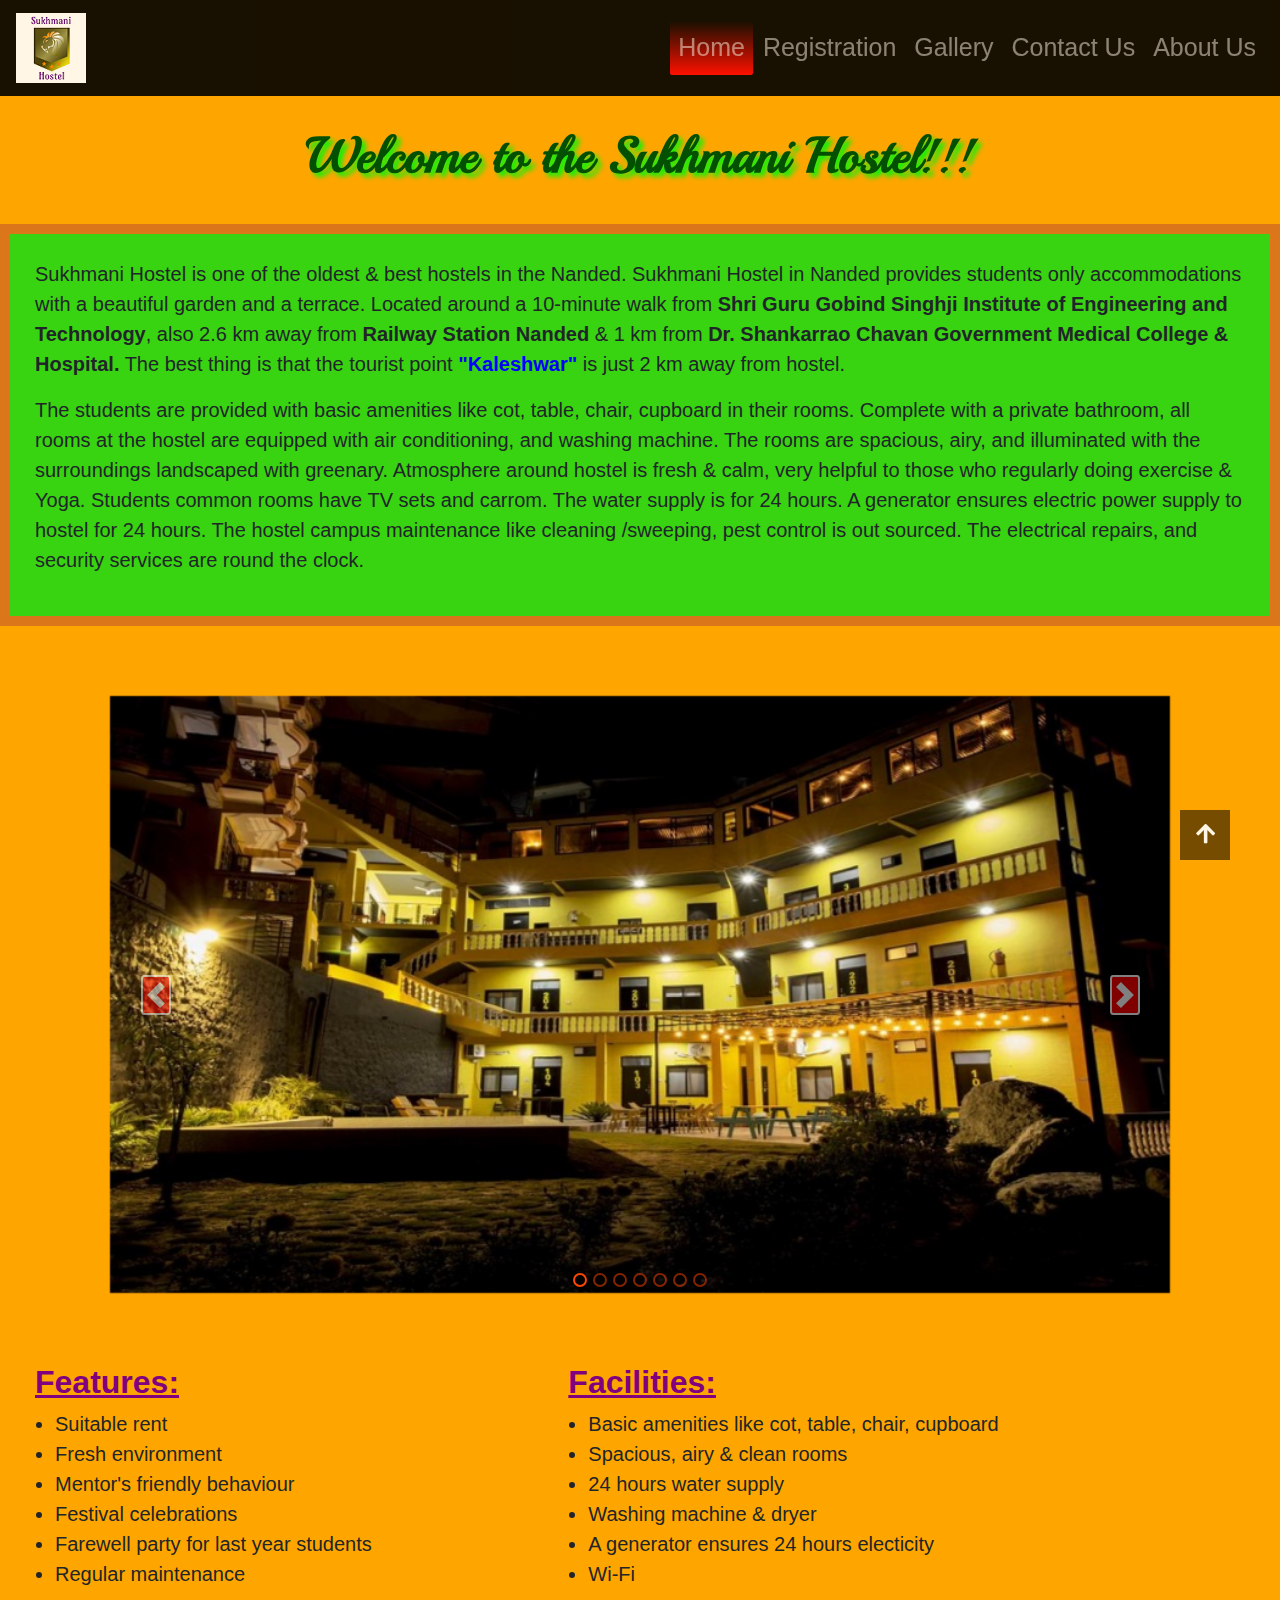
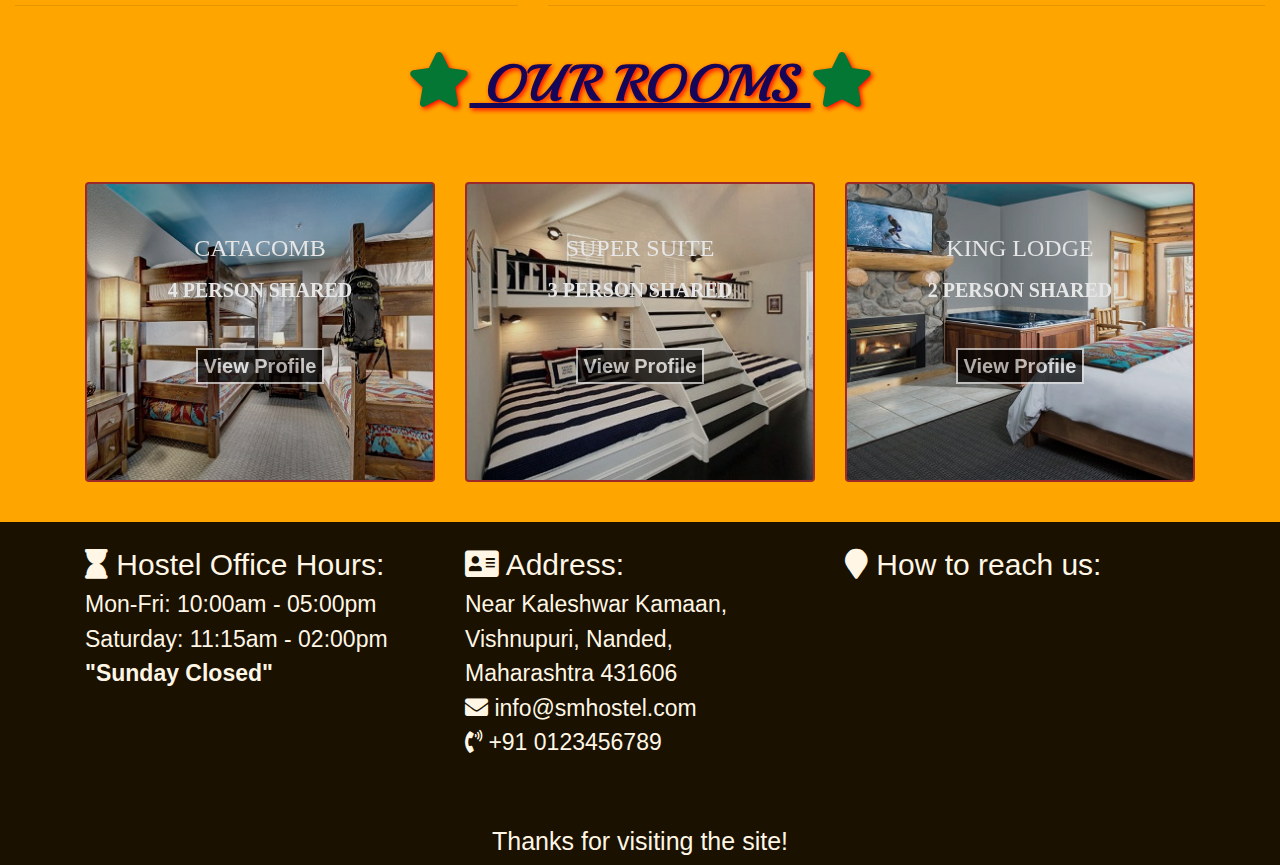
<file: index.html>
<!DOCTYPE html>
<html lang="en">

<head>
    <meta charset="utf-8">
    <meta name="viewport" content="width=device-width, initial-scale=1.0">
    <link rel="stylesheet" href="bootstrap-4.5.2-dist/css/bootstrap.css">
    <link rel="stylesheet" href="bootstrap-4.5.2-dist/css/bootstrap.min.css">
    <link rel="stylesheet" href="https://maxcdn.bootstrapcdn.com/bootstrap/4.5.2/css/bootstrap.min.css">
    <link rel="stylesheet" href="https://cdnjs.cloudflare.com/ajax/libs/font-awesome/5.15.1/css/all.min.css">
    <link rel="stylesheet" href="css/style.css">
    <script src="https://ajax.googleapis.com/ajax/libs/jquery/3.5.1/jquery.min.js"></script>
    <script src="https://cdnjs.cloudflare.com/ajax/libs/popper.js/1.16.0/umd/popper.min.js"></script>
    <script src="https://maxcdn.bootstrapcdn.com/bootstrap/4.5.2/js/bootstrap.min.js"></script>
    <Title>Sukhmani Hostel | Home</Title>
</head>

<body onload="myfunction()">
    
    <div id="loading"></div>
    
    <nav class="navbar navbar-expand-md navbar-dark">
        <!-- Brand/logo -->
        <a class="navbar-brand" href="index.html">
            <img src="css/images/logo/logo1.png" alt="logo">
        </a>
        <button class="navbar-toggler" type="button" data-toggle="collapse" data-target="#collapsibleNavbar">
            <span class="navbar-toggler-icon"></span>
        </button>
        <div class="collapse navbar-collapse" id="collapsibleNavbar">

            <!-- Links -->
            <ul class="navbar-nav ml-auto">
                <li class="nav-item">
                    <a class="nav-link text-center current" href="index.html">Home</a>
                </li>
                <li class="nav-item">
                    <a class="nav-link text-center" href="registration/registration.html">Registration</a>
                </li>
                <li class="nav-item">
                    <a class="nav-link text-center" href="gallery/gallery.html">Gallery</a>
                </li>
                <li class="nav-item">
                    <a class="nav-link text-center" href="contactus/contact.html">Contact Us</a>
                </li>
                <li class="nav-item text-center">
                    <a class="nav-link text-center" href="aboutus/about.html">About Us</a>
                </li>
            </ul>
        </div>
    </nav>
    <br>
    <h1><b>Welcome to the Sukhmani Hostel!!!</b></h1>
    <br>
    <div class="container-fluid col-sm-12" id="para">
        <p> Sukhmani Hostel is one of the oldest & best hostels in the Nanded. Sukhmani Hostel in Nanded provides
            students only accommodations with a beautiful garden and a terrace. Located around a 10-minute walk from
            <strong>Shri Guru Gobind Singhji Institute of Engineering and Technology</strong>, also 2.6 km away from
            <strong>Railway Station Nanded</strong> & 1 km from <strong>Dr. Shankarrao Chavan Government Medical
                College & Hospital.</strong> The best thing is that the tourist point <strong><a
                    href="https://goo.gl/maps/yDd9TnEJ1jrLe1PK9" target="_blank">"Kaleshwar"</a></strong> is just 2
            km away from hostel. </p>
        <p>The students are provided with basic amenities like cot, table, chair, cupboard in their rooms. Complete
            with a private bathroom, all rooms at the hostel are equipped with air conditioning, and washing
            machine. The rooms are spacious, airy, and illuminated with the surroundings landscaped with greenary.
            Atmosphere around hostel is fresh & calm, very helpful to those who regularly doing exercise & Yoga.
            Students common rooms have TV sets and carrom. The water supply is for 24 hours. A generator ensures
            electric power supply to hostel for 24 hours. The hostel campus maintenance like cleaning /sweeping, pest
            control is out sourced. The electrical repairs, and security services are round the clock.
        </p>
    </div>
    <br>
    <br>
    <div id="demo" class="container carousel slide carousel-fade" data-ride="carousel" data-interval="3000">

        <!-- Indicators -->
        <ul class="carousel-indicators">
            <li data-target="#demo" data-slide-to="0" class="active"></li>
            <li data-target="#demo" data-slide-to="1"></li>
            <li data-target="#demo" data-slide-to="2"></li>
            <li data-target="#demo" data-slide-to="3"></li>
            <li data-target="#demo" data-slide-to="4"></li>
            <li data-target="#demo" data-slide-to="5"></li>
            <li data-target="#demo" data-slide-to="6"></li>
        </ul>

        <!-- The slideshow -->
        <div class=" container carousel-inner">
            <div class="carousel-item active">
                <img src="css/images/building.jpg" alt="hostel building" width="1000" height="550">
            </div>
            <div class="carousel-item">
                <img src="css/images/morning.jpg" alt="morning" width="1100" height="550">
            </div>
            <div class="carousel-item">
                <img src="css/images/bed.jpg" alt="beds" width="1100" height="550">
            </div>
            <div class="carousel-item">
                <img src="css/images/friends.jpg" alt="night" width="1100" height="550">
            </div>
            <div class="carousel-item">
                <img src="css/images/zula.jpg" alt="night" width="1100" height="550">
            </div>
            <div class="carousel-item">
                <img src="css/images/evening.jpg" alt="night" width="1100" height="550">
            </div>
            <div class="carousel-item">
                <img src="css/images/garden.jpg" alt="night" width="1100" height="550">
            </div>
        </div>

        <!-- Left and right controls -->
        <a class="carousel-control-prev" href="#demo" data-slide="prev">
            <span class="carousel-control-prev-icon"></span>
        </a>
        <a class="carousel-control-next" href="#demo" data-slide="next">
            <span class="carousel-control-next-icon"></span>
        </a>
    </div>
    <br>
    <br>
    <div class="container-fluid">
        <div class="row">
            <section class="col-md-5">
                <h2 id="features"><b>Features:</b></h2>
                <ul>
                    <li>Suitable rent</li>
                    <li>Fresh environment</li>
                    <li>Mentor's friendly behaviour</li>
                    <li>Festival celebrations</li>
                    <li>Farewell party for last year students</li>
                    <li>Regular maintenance</li>
                </ul>
                <hr class="visible-xs">
            </section>

            <section class="col-md-7">
                <h2 id="facilities"><b>Facilities:</b></h2>
                <ul>
                    <li>Basic amenities like cot, table, chair, cupboard</li>
                    <li>Spacious, airy & clean rooms</li>
                    <li>24 hours water supply</li>
                    <li>Washing machine & dryer</li>
                    <li>A generator ensures 24 hours electicity</li>
                    <li>Wi-Fi</li>
                </ul>
                <hr class="visible-xs">
            </section>
        </div>
    </div>
    <br>
    <h1 id="rooms"><i class="fa fa-star" aria-hidden="true"></i> OUR ROOMS <i class="fa fa-star" aria-hidden="true"></i>
    </h1>
    <br><br>
    <div class="card-deck">
        <div class="container">
            <div class="row" style="justify-content: center;">
                <div class="card text-white text-center col-md-4" style="background-image: url(css/scatacombs.jpg);">
                    <div class="card-body">
                        <h4 class="card-title">CATACOMB</h4>
                        <p class="card-text">4 PERSON SHARED</p>
                        <br>
                        <a href="rooms/catacombs.html">View Profile</a>
                    </div>
                </div>
                <div class="card text-white text-center col-md-4" style="background-image: url(css/ssuper\ suite.jpg);">
                    <div class="card-body">
                        <h4 class="card-title">SUPER SUITE</h4>
                        <p class="card-text">3 PERSON SHARED</p>
                        <br>
                        <a href="rooms/super_suite.html">View Profile</a>
                    </div>
                </div>
                <div class="card text-white text-center col-md-4" style="background-image: url(css/sking\ lodge.jpg);">
                    <div class="card-body">
                        <h4 class="card-title">KING LODGE</h4>
                        <p class="card-text">2 PERSON SHARED</p>
                        <br>
                        <a href="rooms/king_lodge.html">View Profile</a>
                    </div>
                </div>
            </div>
        </div>
    </div>
    <br>
    <footer class="panel-footer" id="contactus">
        <div class="container">
            <div class="row">
                <section id="hours" class="col-md-4">
                    <span><i class="fa fa-hourglass" aria-hidden="true"></i> Hostel Office Hours:</span><br>
                    Mon-Fri: 10:00am - 05:00pm<br>
                    Saturday: 11:15am - 02:00pm<br>
                    <strong>"Sunday Closed"</strong>
                    <hr class="visible-xs">
                </section>
                <section id="address" class="col-md-4">
                    <span><i class="fa fa-address-card" aria-hidden="true"></i> Address:</span><br>
                    Near Kaleshwar Kamaan,<br>
                    Vishnupuri, Nanded, <br>
                    Maharashtra 431606 <br>
                    <a href="#" style="text-decoration: none; color: white;">
                        <i class="fa fa-envelope" aria-hidden="true"></i> info@smhostel.com</a><br>
                    <i class="fas fa-phone-volume"></i> +91 0123456789
                    <hr class="visible-xs">
                </section>
                <section id="map" class="col-md-4 container-fluid">
                    <span><i class="fa fa-map-marker" aria-hidden="true"></i> How to reach us:</span><br>
                    <div class="embed-responsive embed-responsive-16by9">
                        <iframe
                            src="https://www.google.com/maps/embed?pb=!1m18!1m12!1m3!1d3769.8831969951366!2d77.28659371490173!3d19.1127793870668!2m3!1f0!2f0!3f0!3m2!1i1024!2i768!4f13.1!3m3!1m2!1s0x3bce29f82842e1e7%3A0x80eaa5a09af7a59a!2sSukhmani%20Hostel!5e0!3m2!1sen!2sin!4v1600238266469!5m2!1sen!2sin"
                            frameborder="0" style="border:0;" allowfullscreen="" aria-hidden="false"
                            tabindex="0"></iframe>
                    </div>
                </section>
            </div><br>
            <div class="text-center">
                Thanks for visiting the site!
            </div>
            <a class="gotopbtn" href="#"> <i class="fas fa-arrow-up"></i> </a>
        </div>
    </footer>
    <script>
        var preload = document.getElementById('loading');
        var myfunction = function() {
        preload.style.display = 'none';
        }
    </script>
</body>

</html>
</file>
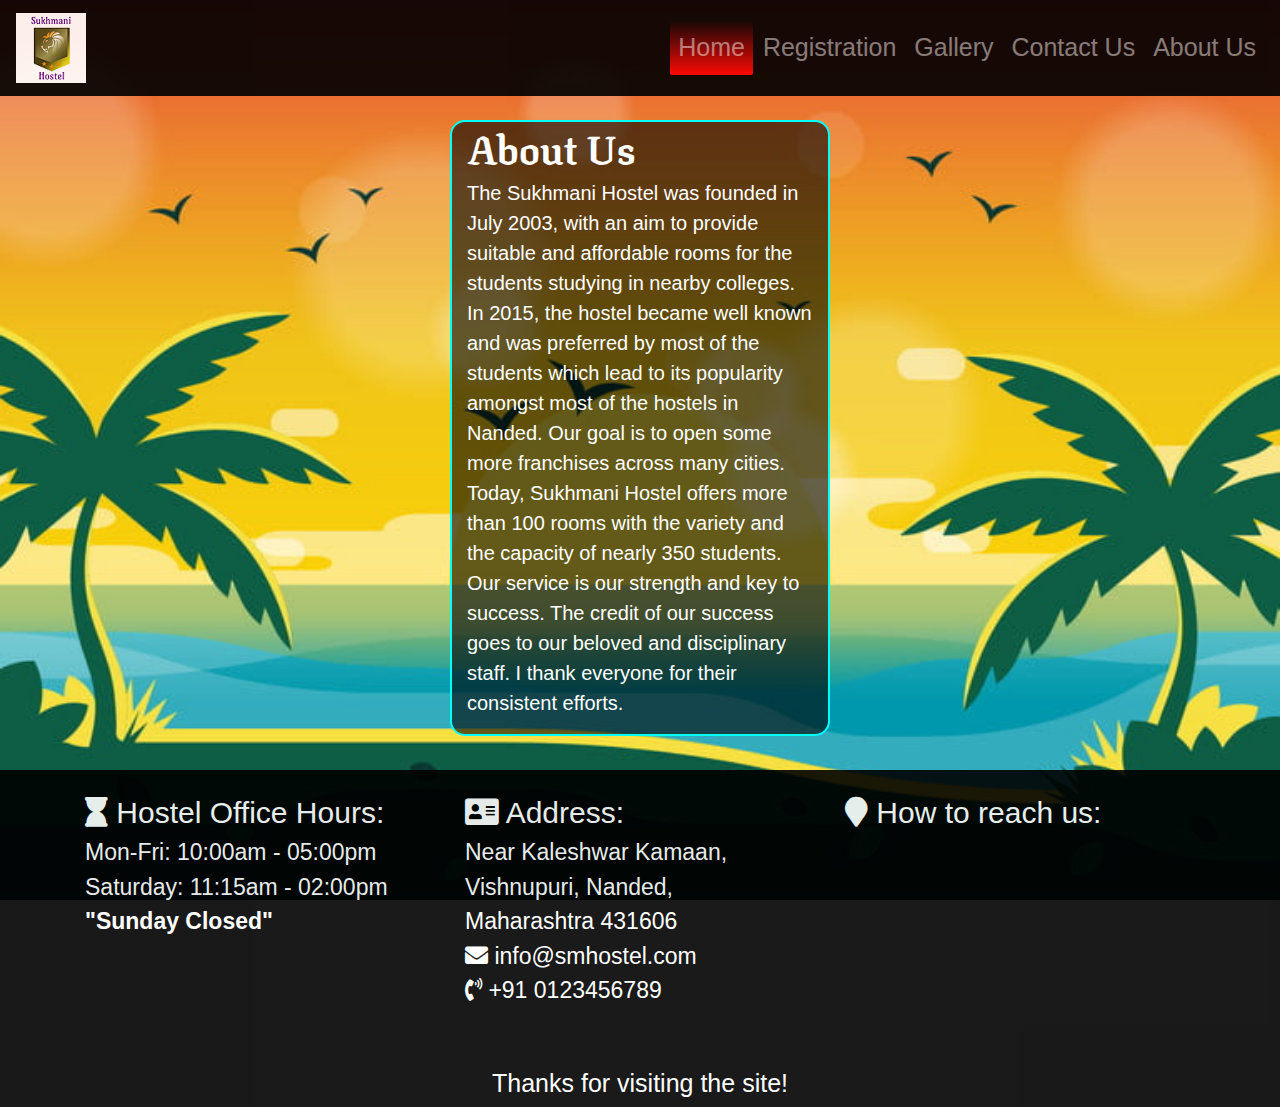
<file: aboutus/about.html>
<!DOCTYPE html>
<html lang="en">

<head>
    <meta charset="utf-8">
    <meta name="viewport" content="width=device-width, initial-scale=1.0">
    <link rel="stylesheet" href="../bootstrap-4.5.2-dist/css/bootstrap.css">
    <link rel="stylesheet" href="../bootstrap-4.5.2-dist/css/bootstrap.min.css">
    <link rel="stylesheet" href="https://maxcdn.bootstrapcdn.com/bootstrap/4.5.2/css/bootstrap.min.css">
    <link rel="stylesheet" href="https://cdnjs.cloudflare.com/ajax/libs/font-awesome/5.15.1/css/all.min.css">
    <link rel="stylesheet" href="css/about.css">
    <script src="https://ajax.googleapis.com/ajax/libs/jquery/3.5.1/jquery.min.js"></script>
    <script src="https://cdnjs.cloudflare.com/ajax/libs/popper.js/1.16.0/umd/popper.min.js"></script>
    <script src="https://maxcdn.bootstrapcdn.com/bootstrap/4.5.2/js/bootstrap.min.js"></script>
    <Title>Sukhmani Hostel | About Us</Title>
</head>

<body>
    <nav class="navbar navbar-expand-md navbar-dark">
        <!-- Brand/logo -->
        <a class="navbar-brand" href="../index.html">
            <img src="../css/images/logo/logo1.png" alt="logo">
        </a>
        <button class="navbar-toggler" type="button" data-toggle="collapse" data-target="#collapsibleNavbar">
            <span class="navbar-toggler-icon"></span>
        </button>
        <div class="collapse navbar-collapse" id="collapsibleNavbar">
            <!-- Links -->
            <ul class="navbar-nav ml-auto">
                <li class="nav-item">
                    <a class="nav-link text-center current" href="../index.html">Home</a>
                </li>
                <li class="nav-item">
                    <a class="nav-link text-center" href="../registration/registration.html">Registration</a>
                </li>
                <li class="nav-item">
                    <a class="nav-link text-center" href="../gallery/gallery.html">Gallery</a>
                </li>
                <li class="nav-item">
                    <a class="nav-link text-center" href="../contactus/contact.html">Contact Us</a>
                </li>
                <li class="nav-item text-center">
                    <a class="nav-link text-center" href="about.html">About Us</a>
                </li>
            </ul>
        </div>
    </nav>
    <br>
    <div class="container about">
        <h1>About Us</h1>
        <p>The Sukhmani Hostel was founded in July 2003, with an aim to provide suitable and affordable rooms
            for the students studying in nearby colleges. In 2015, the hostel became well known and was preferred
            by most of the students which lead to its popularity amongst most of the hostels in Nanded. Our goal
            is to open some more franchises across many cities. Today, Sukhmani Hostel offers more than 100 rooms
            with the variety and the capacity of nearly 350 students. Our service is our strength and key to success.
            The credit of our success goes to our beloved and disciplinary staff. I thank everyone for their consistent
            efforts.
        </p>
    </div>
    <br>
    <footer class="panel-footer" id="contactus">
        <div class="container">
            <div class="row" style="justify-content: center;">
                <section id="hours" class="col-md-4">
                    <span><i class="fa fa-hourglass" aria-hidden="true"></i> Hostel Office Hours:</span><br>
                    Mon-Fri: 10:00am - 05:00pm<br>
                    Saturday: 11:15am - 02:00pm<br>
                    <strong>"Sunday Closed"</strong>
                    <hr class="visible-xs">
                </section>
                <section id="address" class="col-md-4">
                    <span><i class="fa fa-address-card" aria-hidden="true"></i> Address:</span><br>
                    Near Kaleshwar Kamaan,<br>
                    Vishnupuri, Nanded, <br>
                    Maharashtra 431606 <br>
                    <a href="#" style="text-decoration: none; color: white;">
                        <i class="fa fa-envelope" aria-hidden="true"></i> info@smhostel.com</a><br>
                    <i class="fas fa-phone-volume"></i> +91 0123456789
                    <hr class="visible-xs">
                </section>
                <section id="map" class="col-md-4 container-fluid">
                    <span><i class="fa fa-map-marker" aria-hidden="true"></i> How to reach us:</span><br>
                    <div class="embed-responsive embed-responsive-16by9">
                        <iframe
                            src="https://www.google.com/maps/embed?pb=!1m18!1m12!1m3!1d3769.8831969951366!2d77.28659371490173!3d19.1127793870668!2m3!1f0!2f0!3f0!3m2!1i1024!2i768!4f13.1!3m3!1m2!1s0x3bce29f82842e1e7%3A0x80eaa5a09af7a59a!2sSukhmani%20Hostel!5e0!3m2!1sen!2sin!4v1600238266469!5m2!1sen!2sin"
                            frameborder="0" style="border:0;" allowfullscreen="" aria-hidden="false"
                            tabindex="0"></iframe>
                    </div>
                </section>
            </div><br>
            <div class="text-center">
                Thanks for visiting the site!
            </div>
        </div>
    </footer>
</body>

</html>
</file>
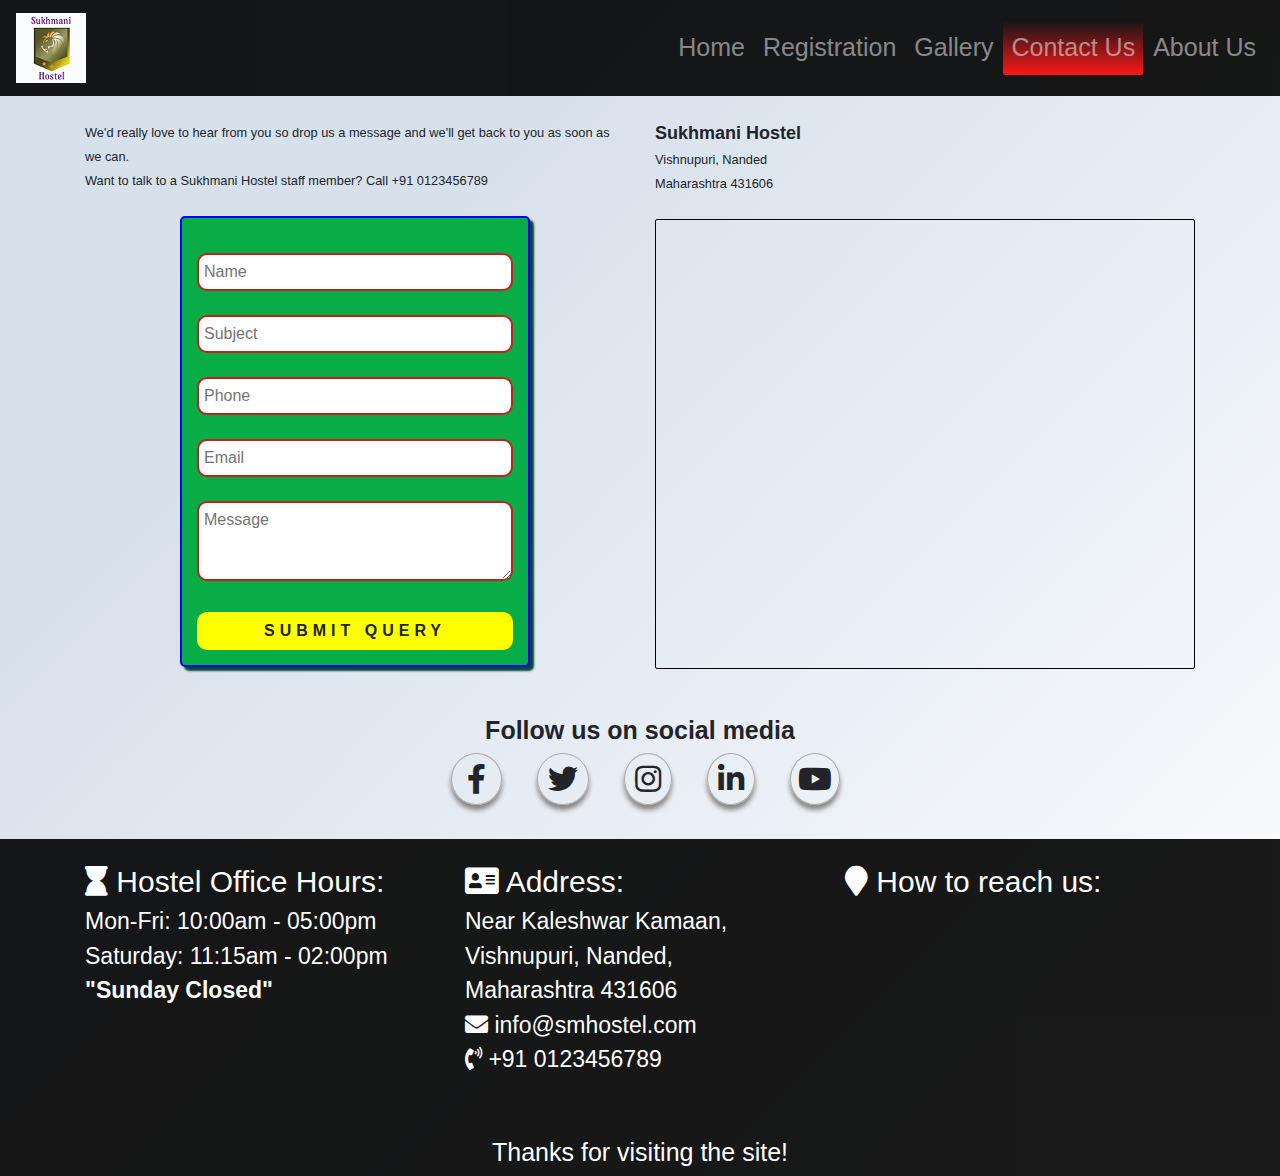
<file: contactus/contact.html>
<!DOCTYPE html>
<html lang="en">

<head>
    <meta charset="utf-8">
    <meta name="viewport" content="width=device-width, initial-scale=1.0">
    <link rel="stylesheet" href="../bootstrap-4.5.2-dist/css/bootstrap.css">
    <link rel="stylesheet" href="../bootstrap-4.5.2-dist/css/bootstrap.min.css">
    <link rel="stylesheet" href="https://maxcdn.bootstrapcdn.com/bootstrap/4.5.2/css/bootstrap.min.css">
    <link rel="stylesheet" href="https://cdnjs.cloudflare.com/ajax/libs/font-awesome/5.15.1/css/all.min.css">
    <link rel="stylesheet" href="contact.css">
    <script src="https://ajax.googleapis.com/ajax/libs/jquery/3.5.1/jquery.min.js"></script>
    <script src="https://cdnjs.cloudflare.com/ajax/libs/popper.js/1.16.0/umd/popper.min.js"></script>
    <script src="https://maxcdn.bootstrapcdn.com/bootstrap/4.5.2/js/bootstrap.min.js"></script>
    <Title>Sukhmani Hostel | Contact Us</Title>
</head>

<body>
    <nav class="navbar navbar-expand-md navbar-dark">
        <!-- Brand/logo -->
        <a class="navbar-brand" href="../index.html">
            <img src="../css/images/logo/logo1.png" alt="logo">
        </a>
        <button class="navbar-toggler" type="button" data-toggle="collapse" data-target="#collapsibleNavbar">
            <span class="navbar-toggler-icon"></span>
        </button>
        <div class="collapse navbar-collapse" id="collapsibleNavbar">

            <!-- Links -->
            <ul class="navbar-nav ml-auto">
                <li class="nav-item">
                    <a class="nav-link text-center" href="../index.html">Home</a>
                </li>
                <li class="nav-item">
                    <a class="nav-link text-center" href="../registration/registration.html">Registration</a>
                </li>
                <li class="nav-item">
                    <a class="nav-link text-center" href="../gallery/gallery.html">Gallery</a>
                </li>
                <li class="nav-item">
                    <a class="nav-link text-center current" href="contact.html">Contact Us</a>
                </li>
                <li class="nav-item text-center">
                    <a class="nav-link text-center" href="../aboutus/about.html">About Us</a>
                </li>
            </ul>
        </div>
    </nav> <br>
    <div class="container">
        <div class="row">
            <div class="col-md">
                <small>We'd really love to hear from you so drop us a message and we'll get back to you as soon as we
                    can. <br>
                    Want to talk to a Sukhmani Hostel staff member? Call +91 0123456789
                </small> <br> <br>
                <div class="wrapper">
                    <div id="error_message"></div>
                    <form id="myform" onsubmit="return validate();">
                        <div class="input_field">
                            <input type="text" placeholder="Name" id="name">
                        </div> <br>
                        <div class="input_field">
                            <input type="text" placeholder="Subject" id="subject">
                        </div> <br>
                        <div class="input_field">
                            <input type="text" placeholder="Phone" id="phone">
                        </div> <br>
                        <div class="input_field">
                            <input type="text" placeholder="Email" id="email">
                        </div> <br>
                        <div class="input_field">
                            <textarea placeholder="Message" id="message"></textarea>
                        </div> <br>
                        <div>
                            <button class="btn">SUBMIT QUERY</button>
                        </div>
                    </form>
                </div> <br>
            </div>
            <div class="col-md">
                <strong>Sukhmani Hostel</strong><br>
                <small>Vishnupuri, Nanded <br>Maharashtra 431606</small> <br> <br>
                <div class="map">
                    <iframe
                        src="https://www.google.com/maps/embed?pb=!1m18!1m12!1m3!1d3769.8831969951366!2d77.28659371490173!3d19.1127793870668!2m3!1f0!2f0!3f0!3m2!1i1024!2i768!4f13.1!3m3!1m2!1s0x3bce29f82842e1e7%3A0x80eaa5a09af7a59a!2sSukhmani%20Hostel!5e0!3m2!1sen!2sin!4v1607878510365!5m2!1sen!2sin"
                        width="600" height="400" frameborder="0" style="border:0;" allowfullscreen=""
                        aria-hidden="false" tabindex="0"></iframe>
                </div>
            </div>
        </div>
    </div> <br>
    <script src="validation.js"></script>
    <div class="container">
        <h1 class="text-center"><strong>Follow us on social media</strong></h1>
        <div class="wrapper1">
            <div><i class="fab fa-facebook-f"></i></div>
            <div><i class="fab fa-twitter"></i></div>
            <div><i class="fab fa-instagram"></i></div>
            <div><i class="fab fab fa-linkedin-in"></i></div>
            <div><i class="fab fa-youtube"></i></div>
        </div>
    </div> <br>
    <footer class="panel-footer" id="contactus">
        <div class="container">
            <div class="row">
                <section id="hours" class="col-md-4">
                    <span><i class="fa fa-hourglass" aria-hidden="true"></i> Hostel Office Hours:</span><br>
                    Mon-Fri: 10:00am - 05:00pm<br>
                    Saturday: 11:15am - 02:00pm<br>
                    <strong>"Sunday Closed"</strong>
                    <hr class="visible-xs">
                </section>
                <section id="address" class="col-md-4">
                    <span><i class="fa fa-address-card" aria-hidden="true"></i> Address:</span><br>
                    Near Kaleshwar Kamaan,<br>
                    Vishnupuri, Nanded, <br>
                    Maharashtra 431606 <br>
                    <a href="#" style="text-decoration: none; color: white;">
                        <i class="fa fa-envelope" aria-hidden="true"></i> info@smhostel.com</a><br>
                    <i class="fas fa-phone-volume"></i> +91 0123456789
                    <hr class="visible-xs">
                </section>
                <section id="map" class="col-md-4 container-fluid">
                    <span><i class="fa fa-map-marker" aria-hidden="true"></i> How to reach us:</span><br>
                    <div class="embed-responsive embed-responsive-16by9">
                        <iframe
                            src="https://www.google.com/maps/embed?pb=!1m18!1m12!1m3!1d3769.8831969951366!2d77.28659371490173!3d19.1127793870668!2m3!1f0!2f0!3f0!3m2!1i1024!2i768!4f13.1!3m3!1m2!1s0x3bce29f82842e1e7%3A0x80eaa5a09af7a59a!2sSukhmani%20Hostel!5e0!3m2!1sen!2sin!4v1600238266469!5m2!1sen!2sin"
                            frameborder="0" style="border:0;" allowfullscreen="" aria-hidden="false"
                            tabindex="0"></iframe>
                    </div>
                </section>
            </div><br>
            <div class="text-center">
                Thanks for visiting the site!
            </div>
        </div>
    </footer>
</body>

</html>
</file>
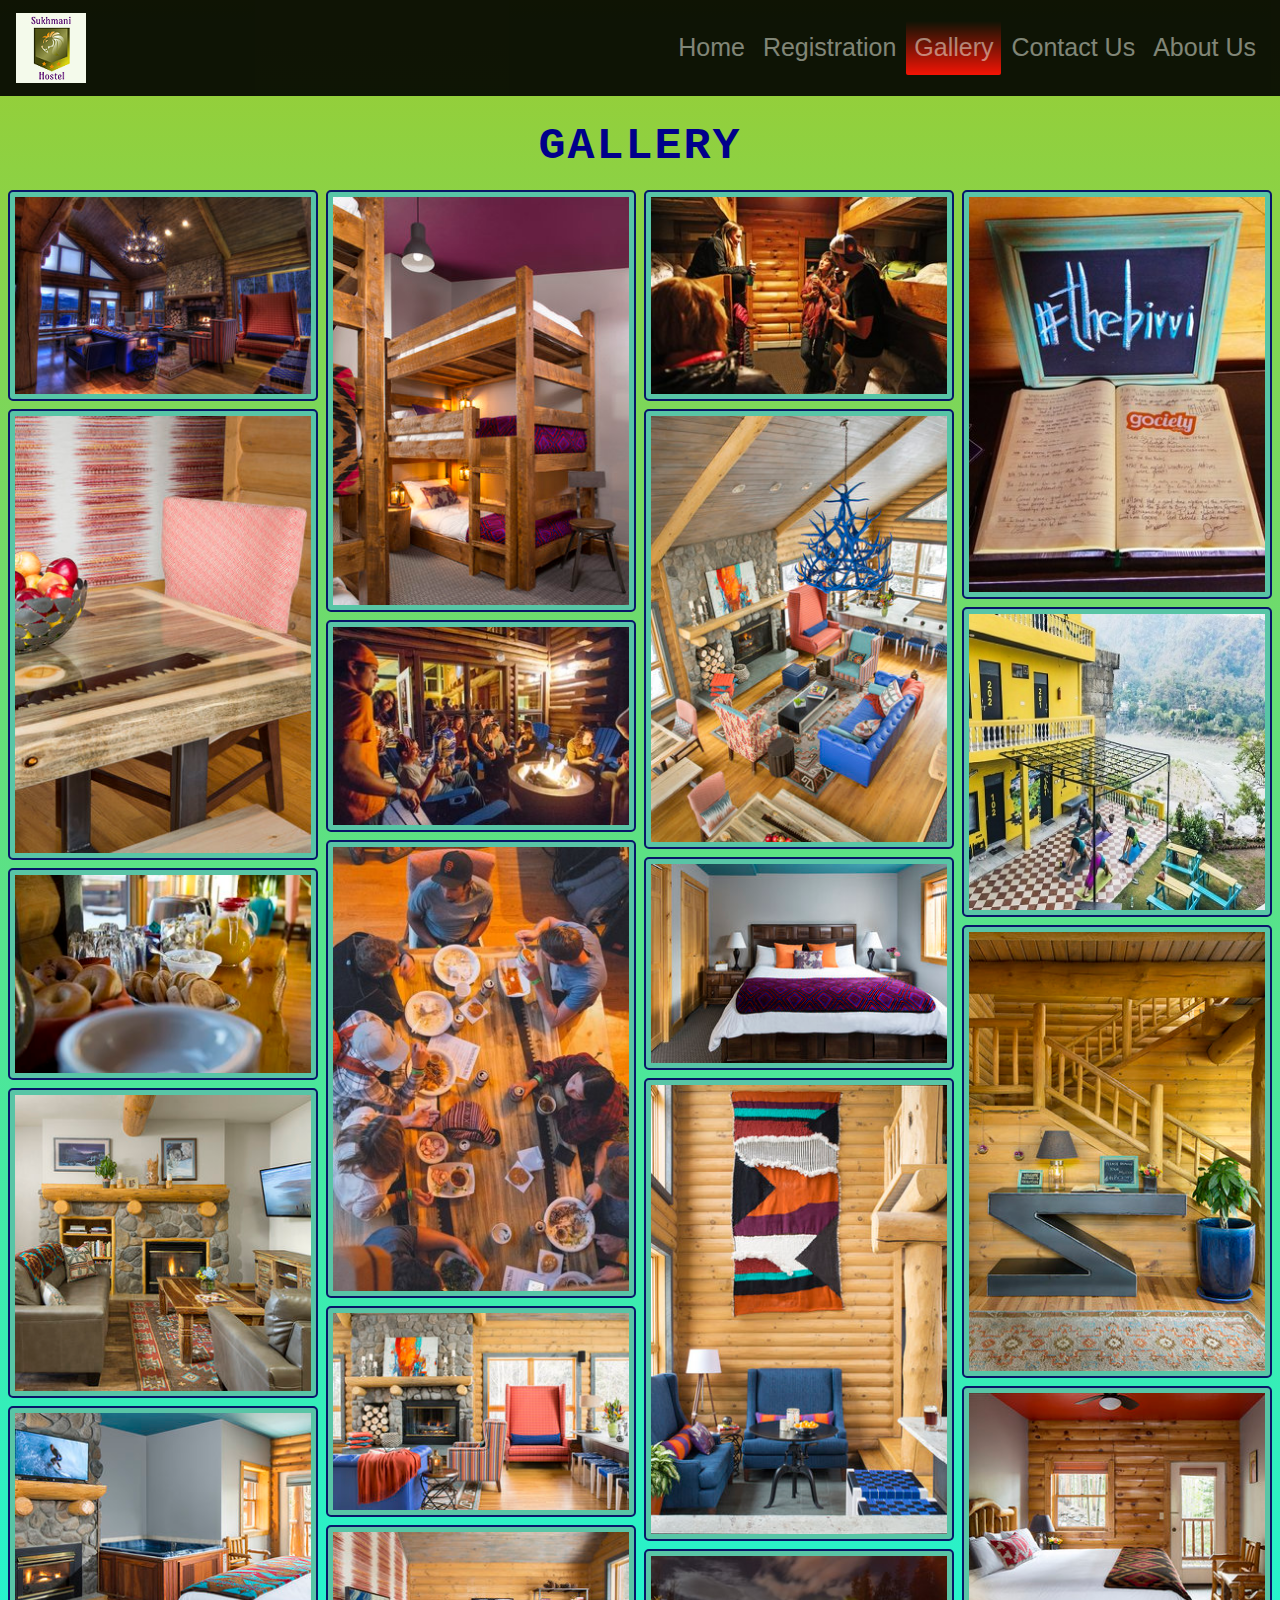
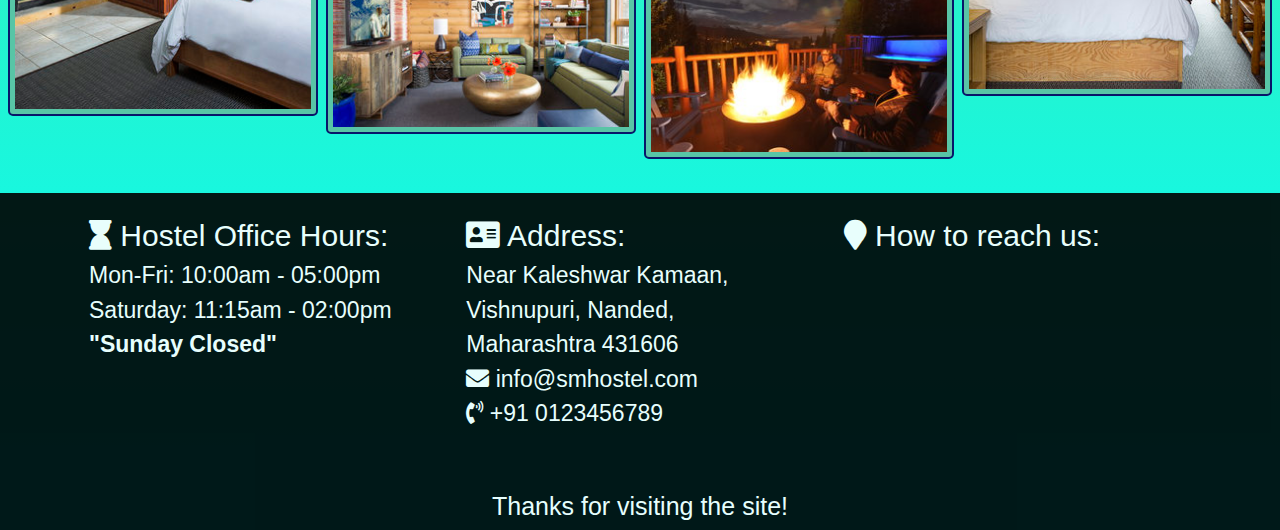
<file: gallery/gallery.html>
<!DOCTYPE html>
<html lang="en">
<head>
    <meta charset="utf-8">
    <meta name="viewport" content="width=device-width, initial-scale=1.0">
    <link rel="stylesheet" href="../bootstrap-4.5.2-dist/css/bootstrap.css">
    <link rel="stylesheet" href="../css/bootstrap.min.css">
    <link rel="stylesheet" href="https://maxcdn.bootstrapcdn.com/bootstrap/4.5.2/css/bootstrap.min.css">
    <link rel="stylesheet" href="https://cdnjs.cloudflare.com/ajax/libs/font-awesome/5.15.1/css/all.min.css">
    <link rel="stylesheet" href="css/gallery.css">
    <script src="https://ajax.googleapis.com/ajax/libs/jquery/3.5.1/jquery.min.js"></script>
    <script src="https://cdnjs.cloudflare.com/ajax/libs/popper.js/1.16.0/umd/popper.min.js"></script>
    <script src="https://maxcdn.bootstrapcdn.com/bootstrap/4.5.2/js/bootstrap.min.js"></script>
    <title>Sukhmani Hostel | Gallery</title>
</head>
<body>
    <nav class="navbar navbar-expand-md navbar-dark">
        <!-- Brand/logo -->
        <a class="navbar-brand" href="../index.html">
            <img src="../css/images/logo/logo1.png" alt="logo">
        </a>
        <button class="navbar-toggler" type="button" data-toggle="collapse" data-target="#collapsibleNavbar">
            <span class="navbar-toggler-icon"></span>
        </button>
        <div class="collapse navbar-collapse" id="collapsibleNavbar">

            <!-- Links -->
            <ul class="navbar-nav ml-auto">
                <li class="nav-item">
                    <a class="nav-link text-center" href="../index.html">Home</a>
                </li>
                <li class="nav-item">
                    <a class="nav-link text-center" href="../registration/registration.html">Registration</a>
                </li>
                <li class="nav-item">
                    <a class="nav-link text-center current" href="gallery.html">Gallery</a>
                </li>
                <li class="nav-item">
                    <a class="nav-link text-center" href="../contactus/contact.html">Contact Us</a>
                </li>
                <li class="nav-item text-center">
                    <a class="nav-link text-center" href="../aboutus/about.html">About Us</a>
                </li>
            </ul>
        </div>
    </nav>
    <br>
    <h1>GALLERY</h1>
    <div class="container-fluid">
    <div class="row">
      <div class="column">
        <img src="css/images/CommonArea1.jpg" alt="">
        <img src="css/images/DiningRoom.jpg" alt="">
        <img src="css/images/Breakfast2.jpg" alt="">
        <img src="css/images/AA+Living+Room.jpg" alt="">
        <img src="css/images/Hot+Tub+Suite.jpg" alt="">
      </div>
      <div class="column">
        <img src="css/images/Sixer.jpg" alt="">
        <img src="css/images/Fire+Pit.jpg" alt="">
        <img src="css/images/Breakfast.jpg" alt="">
        <img src="css/images/CommonArea3.jpg" alt="">
        <img src="css/images/TVLoft.jpg" alt="">
      </div>
      <div class="column">
        <img src="css/images/6+Person+Bunk+Room.jpg" alt="">
        <img src="css/images/CommonAreaFromLoft.jpg" alt="">
        <img src="css/images/AA+Bedroom+2.jpg" alt="">
        <img src="css/images/Loom.jpg" alt="">
        <img src="css/images/Firepit.hottub.JPG" alt="">
      </div>
      <div class="column">
          <img src="css/images/Guest+Book.jpg" alt="">
          <img src="css/images/morning.jpg" alt="">
          <img src="css/images/Z+Table+Tall.jpg" alt="">
          <img src="css/images/King+Lodge.jpg" alt="">
      </div>
    </div>
  </div>
    <br>
    <footer class="panel-footer" id="contactus">
        <div class="container">
            <div class="row">
                <section id="hours" class="col-md-4">
                    <span><i class="fa fa-hourglass" aria-hidden="true"></i> Hostel Office Hours:</span><br>
                    Mon-Fri: 10:00am - 05:00pm<br>
                    Saturday: 11:15am - 02:00pm<br>
                    <strong>"Sunday Closed"</strong>
                    <hr class="visible-xs">
                </section>
                <section id="address" class="col-md-4">
                    <span><i class="fa fa-address-card" aria-hidden="true"></i> Address:</span><br>
                    Near Kaleshwar Kamaan,<br>
                    Vishnupuri, Nanded, <br>
                    Maharashtra 431606 <br>
                    <a href="#" style="text-decoration: none; color: white;">
                        <i class="fa fa-envelope" aria-hidden="true"></i> info@smhostel.com</a><br>
                    <i class="fas fa-phone-volume"></i> +91 0123456789
                    <hr class="visible-xs">
                </section>
                <section id="map" class="col-md-4 container-fluid">
                    <span><i class="fa fa-map-marker" aria-hidden="true"></i> How to reach us:</span><br>
                    <div class="embed-responsive embed-responsive-16by9">
                        <iframe
                            src="https://www.google.com/maps/embed?pb=!1m18!1m12!1m3!1d3769.8831969951366!2d77.28659371490173!3d19.1127793870668!2m3!1f0!2f0!3f0!3m2!1i1024!2i768!4f13.1!3m3!1m2!1s0x3bce29f82842e1e7%3A0x80eaa5a09af7a59a!2sSukhmani%20Hostel!5e0!3m2!1sen!2sin!4v1600238266469!5m2!1sen!2sin"
                            frameborder="0" style="border:0;" allowfullscreen="" aria-hidden="false"
                            tabindex="0"></iframe>
                    </div>
                </section>
            </div><br>
            <div class="text-center">
                Thanks for visiting the site!
            </div>
        </div>
    </footer>
</body>
</html>
</file>
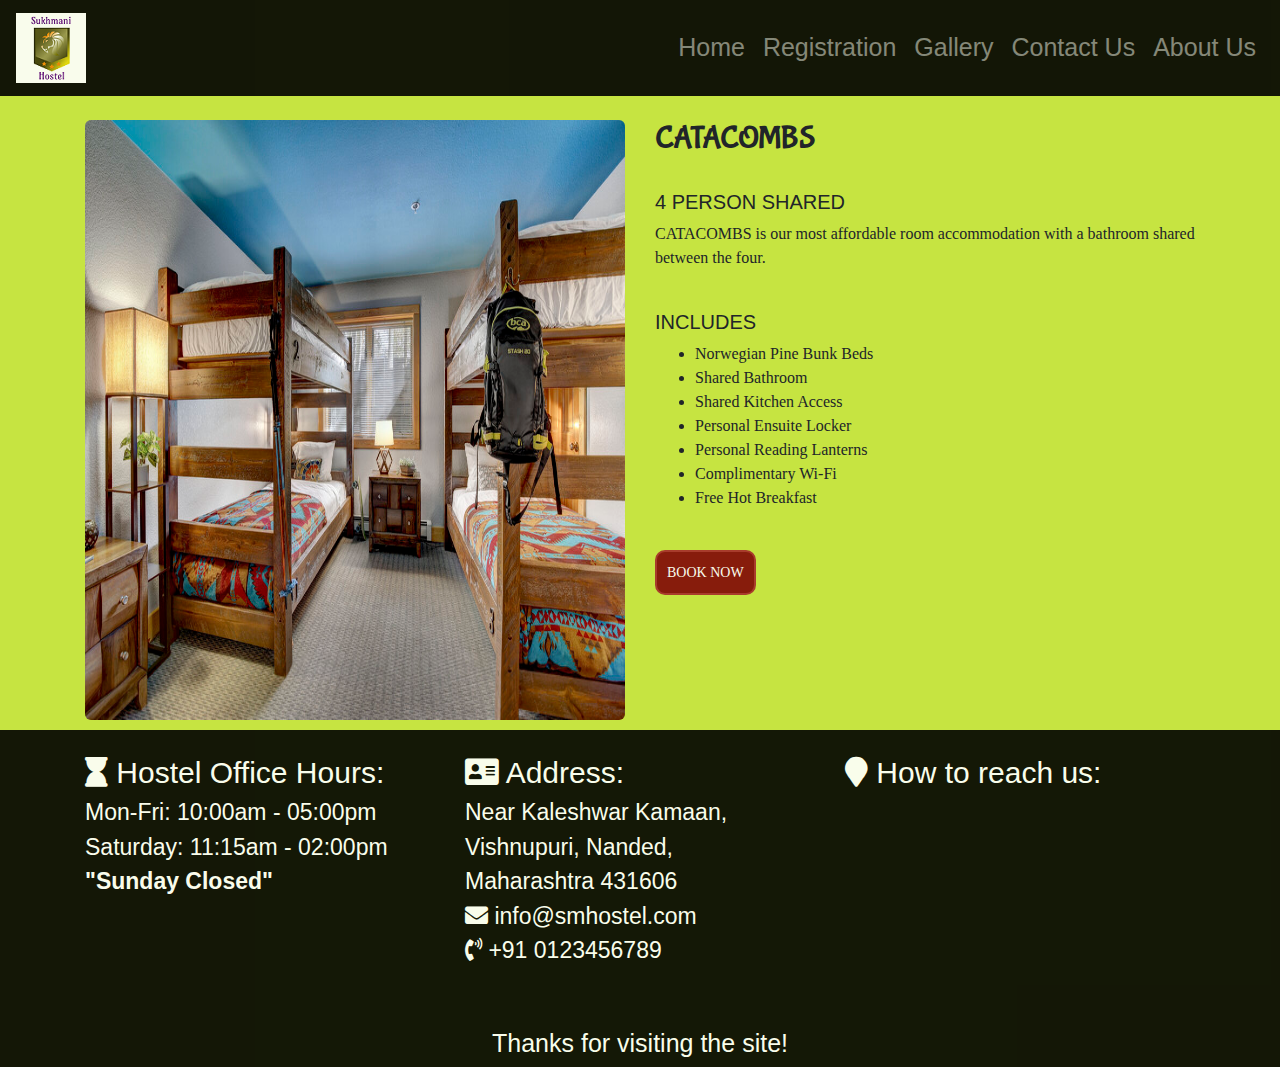
<file: rooms/catacombs.html>
<!DOCTYPE html>
<html lang="en">
<head>
    <meta charset="utf-8">
    <meta name="viewport" content="width=device-width, initial-scale=1.0">
    <link rel="stylesheet" href="../bootstrap-4.5.2-dist/css/bootstrap.css">
    <link rel="stylesheet" href="../css/bootstrap.min.css">
    <link rel="stylesheet" href="https://maxcdn.bootstrapcdn.com/bootstrap/4.5.2/css/bootstrap.min.css">
    <link rel="stylesheet" href="https://cdnjs.cloudflare.com/ajax/libs/font-awesome/5.15.1/css/all.min.css">
    <link rel="stylesheet" href="css/roomstyle.css">
    <script src="https://ajax.googleapis.com/ajax/libs/jquery/3.5.1/jquery.min.js"></script>
    <script src="https://cdnjs.cloudflare.com/ajax/libs/popper.js/1.16.0/umd/popper.min.js"></script>
    <script src="https://maxcdn.bootstrapcdn.com/bootstrap/4.5.2/js/bootstrap.min.js"></script>
    <Title>Sukhmani Hostel | Catacombs</Title>
</head>
<body>
    <nav class="navbar navbar-expand-md navbar-dark">
        <!-- Brand/logo -->
        <a class="navbar-brand" href="../index.html">
            <img src="../css/images/logo/logo1.png" alt="logo">
        </a>
        <button class="navbar-toggler" type="button" data-toggle="collapse" data-target="#collapsibleNavbar">
            <span class="navbar-toggler-icon"></span>
        </button>
        <div class="collapse navbar-collapse" id="collapsibleNavbar">

            <!-- Links -->
            <ul class="navbar-nav ml-auto">
                <li class="nav-item">
                    <a class="nav-link text-center" href="../index.html">Home</a>
                </li>
                <li class="nav-item">
                    <a class="nav-link text-center" href="../registration/registration.html">Registration</a>
                </li>
                <li class="nav-item">
                    <a class="nav-link text-center" href="../gallery/gallery.html">Gallery</a>
                </li>
                <li class="nav-item">
                    <a class="nav-link text-center" href="../contactus/contact.html">Contact Us</a>
                </li>
                <li class="nav-item text-center">
                    <a class="nav-link text-center" href="../aboutus/about.html">About Us</a>
                </li>
            </ul>
        </div>
    </nav>
    <br>
    <div class="container">
        <div class="row" style="justify-content: center;">
            <div class="col-md-6">
                <img class="img-fluid" src="css/images/catacombs.jpg" alt="catacombs" style="height: 600px;">
            </div>
            <div class="col-md-6 catacombs">
                <h2>CATACOMBS</h2>
                <br>
                <h5>4 PERSON SHARED</h5>
                <P>CATACOMBS is our most affordable room accommodation with a bathroom shared between the four. 
                </P>
                <br>
                <h5>INCLUDES</h5>
                <ul>
                    <li>Norwegian Pine Bunk Beds</li>
                    <li>Shared Bathroom</li>
                    <li>Shared Kitchen Access</li>
                    <li>Personal Ensuite Locker</li>
                    <li>Personal Reading Lanterns</li>
                    <li>Complimentary Wi-Fi</li>
                    <li>Free Hot Breakfast</li>
                </ul>
                <br>
                <button>BOOK NOW</button>
            </div>
        </div>
    </div>
    <footer class="panel-footer" id="contactus">
        <div class="container">
            <div class="row">
                <section id="hours" class="col-md-4">
                    <span><i class="fa fa-hourglass" aria-hidden="true"></i> Hostel Office Hours:</span><br>
                    Mon-Fri: 10:00am - 05:00pm<br>
                    Saturday: 11:15am - 02:00pm<br>
                    <strong>"Sunday Closed"</strong>
                    <hr class="visible-xs">
                </section>
                <section id="address" class="col-md-4">
                    <span><i class="fa fa-address-card" aria-hidden="true"></i> Address:</span><br>
                    Near Kaleshwar Kamaan,<br>
                    Vishnupuri, Nanded, <br>
                    Maharashtra 431606 <br>
                    <a href="#" style="text-decoration: none; color: white;">
                        <i class="fa fa-envelope" aria-hidden="true"></i> info@smhostel.com</a><br>
                   <i class="fas fa-phone-volume"></i> +91 0123456789
                    <hr class="visible-xs">
                </section>
                <section id="map" class="col-md-4 container-fluid">
                    <span><i class="fa fa-map-marker" aria-hidden="true"></i> How to reach us:</span><br>
                    <div class="embed-responsive embed-responsive-16by9">
                        <iframe
                            src="https://www.google.com/maps/embed?pb=!1m18!1m12!1m3!1d3769.8831969951366!2d77.28659371490173!3d19.1127793870668!2m3!1f0!2f0!3f0!3m2!1i1024!2i768!4f13.1!3m3!1m2!1s0x3bce29f82842e1e7%3A0x80eaa5a09af7a59a!2sSukhmani%20Hostel!5e0!3m2!1sen!2sin!4v1600238266469!5m2!1sen!2sin"
                            frameborder="0" style="border:0;" allowfullscreen="" aria-hidden="false"
                            tabindex="0"></iframe>
                    </div>
                </section>
            </div><br>
            <div class="text-center">
                Thanks for visiting the site!
            </div>
        </div>
    </footer>
</body>
</html>
</file>
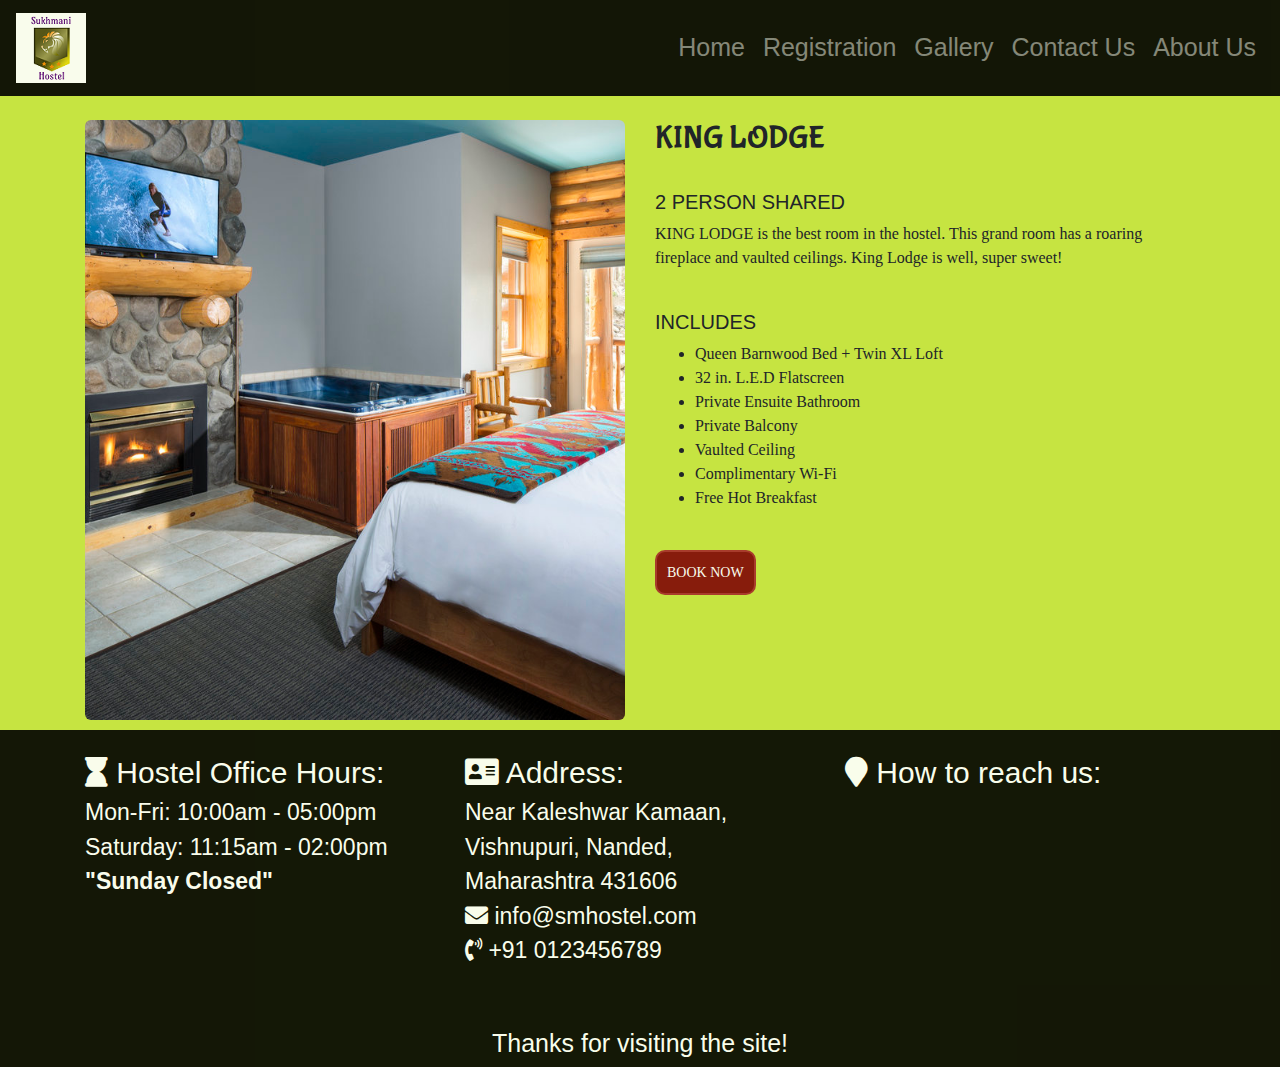
<file: rooms/king_lodge.html>
<!DOCTYPE html>
<html lang="en">
<head>
    <meta charset="utf-8">
    <meta name="viewport" content="width=device-width, initial-scale=1.0">
    <link rel="stylesheet" href="../bootstrap-4.5.2-dist/css/bootstrap.css">
    <link rel="stylesheet" href="../css/bootstrap.min.css">
    <link rel="stylesheet" href="https://maxcdn.bootstrapcdn.com/bootstrap/4.5.2/css/bootstrap.min.css">
    <link rel="stylesheet" href="https://cdnjs.cloudflare.com/ajax/libs/font-awesome/5.15.1/css/all.min.css">
    <link rel="stylesheet" href="css/roomstyle.css">
    <script src="https://ajax.googleapis.com/ajax/libs/jquery/3.5.1/jquery.min.js"></script>
    <script src="https://cdnjs.cloudflare.com/ajax/libs/popper.js/1.16.0/umd/popper.min.js"></script>
    <script src="https://maxcdn.bootstrapcdn.com/bootstrap/4.5.2/js/bootstrap.min.js"></script>
    <Title>Sukhmani Hostel | King Lodge</Title>
</head>
<body>
    <nav class="navbar navbar-expand-md navbar-dark">
        <!-- Brand/logo -->
        <a class="navbar-brand" href="../index.html">
            <img src="../css/images/logo/logo1.png" alt="logo">
        </a>
        <button class="navbar-toggler" type="button" data-toggle="collapse" data-target="#collapsibleNavbar">
            <span class="navbar-toggler-icon"></span>
        </button>
        <div class="collapse navbar-collapse" id="collapsibleNavbar">

            <!-- Links -->
            <ul class="navbar-nav ml-auto">
                <li class="nav-item">
                    <a class="nav-link text-center" href="../index.html">Home</a>
                </li>
                <li class="nav-item">
                    <a class="nav-link text-center" href="../registration/registration.html">Registration</a>
                </li>
                <li class="nav-item">
                    <a class="nav-link text-center" href="../gallery/gallery.html">Gallery</a>
                </li>
                <li class="nav-item">
                    <a class="nav-link text-center" href="../contactus/contact.html">Contact Us</a>
                </li>
                <li class="nav-item text-center">
                    <a class="nav-link text-center" href="../aboutus/about.html">About Us</a>
                </li>
            </ul>
        </div>
    </nav>
    <br>
    <div class="container">
        <div class="row" style="justify-content: center;">
            <div class="col-md-6">
                <img class="img-fluid" src="css/images/king lodge.jpg" alt="king_lodge" style="height: 600px;">
            </div>
            <div class="col-md-6 catacombs">
                <h2>KING LODGE</h2>
                <br>
                <h5>2 PERSON SHARED</h5>
                <P>KING LODGE is the best room in the hostel. This grand room has a roaring fireplace and vaulted
                    ceilings. King Lodge is well, super sweet!
                </P>
                <br>
                <h5>INCLUDES</h5>
                <ul>
                    <li>Queen Barnwood Bed + Twin XL Loft</li>
                    <li>32 in. L.E.D Flatscreen</li>
                    <li>Private Ensuite Bathroom</li>
                    <li>Private Balcony</li>
                    <li>Vaulted Ceiling</li>
                    <li>Complimentary Wi-Fi</li>
                    <li>Free Hot Breakfast</li>
                </ul>
                <br>
                <button>BOOK NOW</button>
            </div>
        </div>
    </div>
    <footer class="panel-footer" id="contactus">
        <div class="container">
            <div class="row">
                <section id="hours" class="col-md-4">
                    <span><i class="fa fa-hourglass" aria-hidden="true"></i> Hostel Office Hours:</span><br>
                    Mon-Fri: 10:00am - 05:00pm<br>
                    Saturday: 11:15am - 02:00pm<br>
                    <strong>"Sunday Closed"</strong>
                    <hr class="visible-xs">
                </section>
                <section id="address" class="col-md-4">
                    <span><i class="fa fa-address-card" aria-hidden="true"></i> Address:</span><br>
                    Near Kaleshwar Kamaan,<br>
                    Vishnupuri, Nanded, <br>
                    Maharashtra 431606 <br>
                    <a href="#" style="text-decoration: none; color: white;">
                        <i class="fa fa-envelope" aria-hidden="true"></i> info@smhostel.com</a><br>
                    <i class="fas fa-phone-volume"></i> +91 0123456789
                    <hr class="visible-xs">
                </section>
                <section id="map" class="col-md-4 container-fluid">
                    <span><i class="fa fa-map-marker" aria-hidden="true"></i> How to reach us:</span><br>
                    <div class="embed-responsive embed-responsive-16by9">
                        <iframe
                            src="https://www.google.com/maps/embed?pb=!1m18!1m12!1m3!1d3769.8831969951366!2d77.28659371490173!3d19.1127793870668!2m3!1f0!2f0!3f0!3m2!1i1024!2i768!4f13.1!3m3!1m2!1s0x3bce29f82842e1e7%3A0x80eaa5a09af7a59a!2sSukhmani%20Hostel!5e0!3m2!1sen!2sin!4v1600238266469!5m2!1sen!2sin"
                            frameborder="0" style="border:0;" allowfullscreen="" aria-hidden="false"
                            tabindex="0"></iframe>
                    </div>
                </section>
            </div><br>
            <div class="text-center">
                Thanks for visiting the site!
            </div>
        </div>
    </footer>
</body>
</html>
</file>
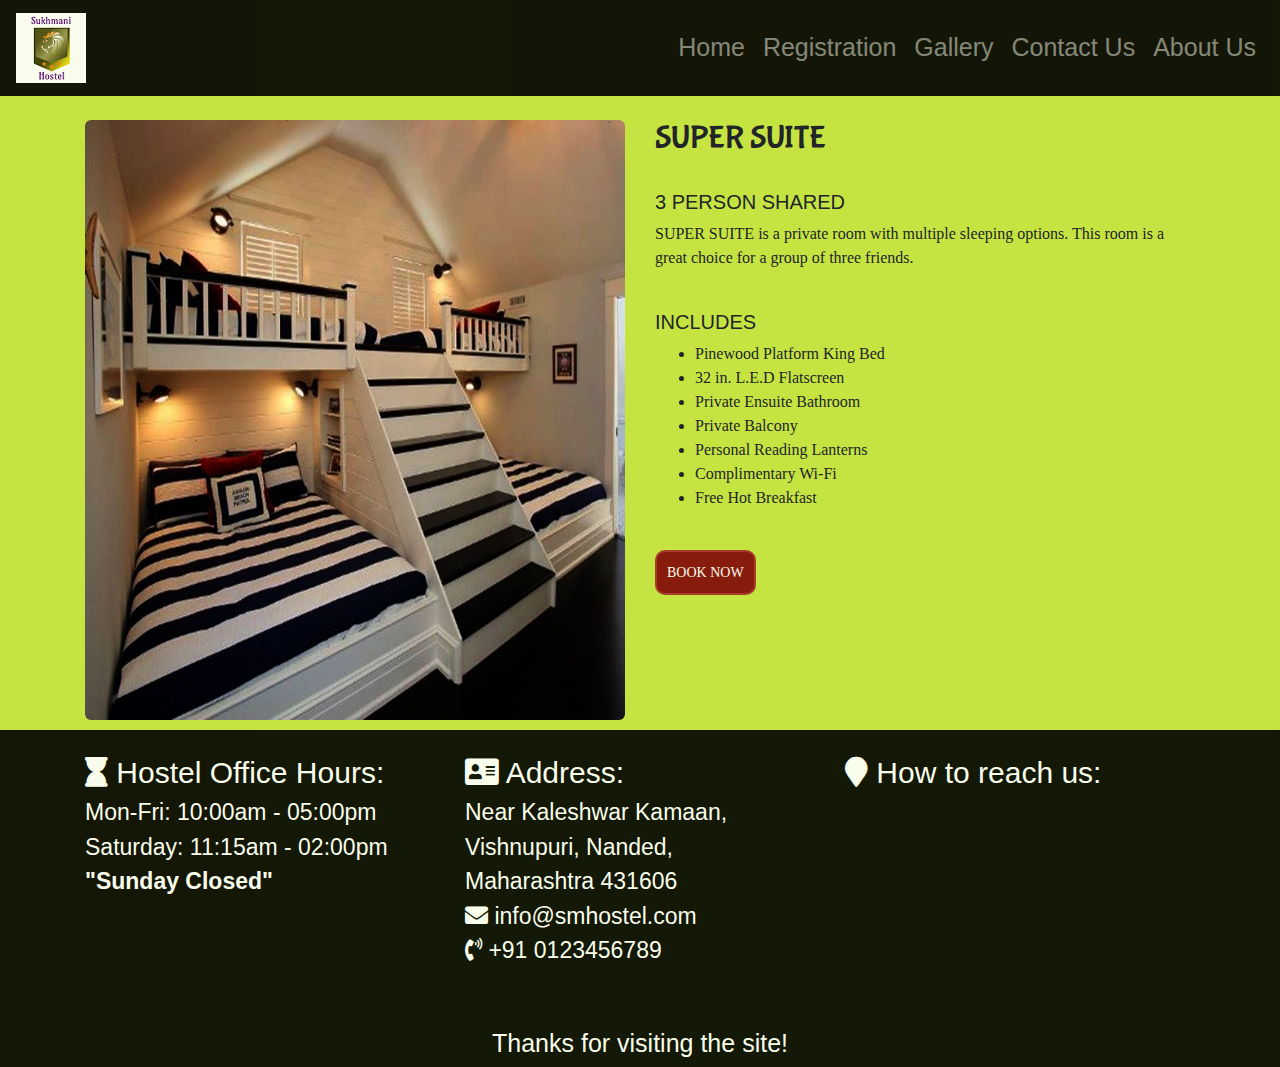
<file: rooms/super_suite.html>
<!DOCTYPE html>
<html lang="en">

<head>
    <meta charset="utf-8">
    <meta name="viewport" content="width=device-width, initial-scale=1.0">
    <link rel="stylesheet" href="../bootstrap-4.5.2-dist/css/bootstrap.css">
    <link rel="stylesheet" href="../css/bootstrap.min.css">
    <link rel="stylesheet" href="https://maxcdn.bootstrapcdn.com/bootstrap/4.5.2/css/bootstrap.min.css">
    <link rel="stylesheet" href="https://cdnjs.cloudflare.com/ajax/libs/font-awesome/5.15.1/css/all.min.css">
    <link rel="stylesheet" href="css/roomstyle.css">
    <script src="https://ajax.googleapis.com/ajax/libs/jquery/3.5.1/jquery.min.js"></script>
    <script src="https://cdnjs.cloudflare.com/ajax/libs/popper.js/1.16.0/umd/popper.min.js"></script>
    <script src="https://maxcdn.bootstrapcdn.com/bootstrap/4.5.2/js/bootstrap.min.js"></script>
    <Title>Sukhmani Hostel | Super Suite</Title>
</head>

<body>
    <nav class="navbar navbar-expand-md navbar-dark">
        <!-- Brand/logo -->
        <a class="navbar-brand" href="../index.html">
            <img src="../css/images/logo/logo1.png" alt="logo">
        </a>
        <button class="navbar-toggler" type="button" data-toggle="collapse" data-target="#collapsibleNavbar">
            <span class="navbar-toggler-icon"></span>
        </button>
        <div class="collapse navbar-collapse" id="collapsibleNavbar">

            <!-- Links -->
            <ul class="navbar-nav ml-auto">
                <li class="nav-item">
                    <a class="nav-link text-center" href="../index.html">Home</a>
                </li>
                <li class="nav-item">
                    <a class="nav-link text-center" href="../registration/registration.html">Registration</a>
                </li>
                <li class="nav-item">
                    <a class="nav-link text-center" href="../gallery/gallery.html">Gallery</a>
                </li>
                <li class="nav-item">
                    <a class="nav-link text-center" href="../contactus/contact.html">Contact Us</a>
                </li>
                <li class="nav-item text-center">
                    <a class="nav-link text-center" href="../aboutus/about.html">About Us</a>
                </li>
            </ul>
        </div>
    </nav>
    <br>
    <div class="container">
        <div class="row" style="justify-content: center;">
            <div class="col-md-6">
                <img class="img-fluid" src="css/images/super suite.jpg" alt="hot_tub_suite" style="height: 600px;">
            </div>
            <div class="col-md-6 catacombs">
                <h2>SUPER SUITE</h2>
                <br>
                <h5>3 PERSON SHARED</h5>
                <P>SUPER SUITE is a private room with multiple sleeping options. This room is a great choice for a
                    group of three friends.
                </P>
                <br>
                <h5>INCLUDES</h5>
                <ul>
                    <li>Pinewood Platform King Bed</li>
                    <li>32 in. L.E.D Flatscreen</li>
                    <li>Private Ensuite Bathroom</li>
                    <li>Private Balcony</li>
                    <li>Personal Reading Lanterns</li>
                    <li>Complimentary Wi-Fi</li>
                    <li>Free Hot Breakfast</li>
                </ul>
                <br>
                <button>BOOK NOW</button>
            </div>
        </div>
    </div>
    <footer class="panel-footer" id="contactus">
        <div class="container">
            <div class="row">
                <section id="hours" class="col-md-4">
                    <span><i class="fa fa-hourglass" aria-hidden="true"></i> Hostel Office Hours:</span><br>
                    Mon-Fri: 10:00am - 05:00pm<br>
                    Saturday: 11:15am - 02:00pm<br>
                    <strong>"Sunday Closed"</strong>
                    <hr class="visible-xs">
                </section>
                <section id="address" class="col-md-4">
                    <span><i class="fa fa-address-card" aria-hidden="true"></i> Address:</span><br>
                    Near Kaleshwar Kamaan,<br>
                    Vishnupuri, Nanded, <br>
                    Maharashtra 431606 <br>
                    <a href="#" style="text-decoration: none; color: white;">
                        <i class="fa fa-envelope" aria-hidden="true"></i> info@smhostel.com</a><br>
                    <i class="fas fa-phone-volume"></i> +91 0123456789
                    <hr class="visible-xs">
                </section>
                <section id="map" class="col-md-4 container-fluid">
                    <span><i class="fa fa-map-marker" aria-hidden="true"></i> How to reach us:</span><br>
                    <div class="embed-responsive embed-responsive-16by9">
                        <iframe
                            src="https://www.google.com/maps/embed?pb=!1m18!1m12!1m3!1d3769.8831969951366!2d77.28659371490173!3d19.1127793870668!2m3!1f0!2f0!3f0!3m2!1i1024!2i768!4f13.1!3m3!1m2!1s0x3bce29f82842e1e7%3A0x80eaa5a09af7a59a!2sSukhmani%20Hostel!5e0!3m2!1sen!2sin!4v1600238266469!5m2!1sen!2sin"
                            frameborder="0" style="border:0;" allowfullscreen="" aria-hidden="false"
                            tabindex="0"></iframe>
                    </div>
                </section>
            </div><br>
            <div class="text-center">
                Thanks for visiting the site!
            </div>
        </div>
    </footer>
</body>

</html>
</file>
<file: css/style.css>
@import url('https://fonts.googleapis.com/css2?family=Chilanka&family=Dancing+Script:wght@700&family=Pacifico&family=Permanent+Marker&family=Piedra&family=Playball&family=Playfair+Display:wght@500&family=Sansita+Swashed:wght@400;600&display=swap');


html {
  scroll-behavior: smooth;
}
body {
    background-color: orange;
    font-size: 20px;
}

#loading {
    position: fixed;
    /* top: 0; */
    width: 100%;
    height: 100vh;
    background-color: rgb(20, 20, 20);
    background-image: url("../css/SlightWhimsicalHalicore-small.gif");
    background-repeat: no-repeat;
    background-position: center;
    z-index: 2;
}

/* navbar starts */
.navbar {
    background-color: black;
    opacity: 0.9;
}

.navbar-toggler {
    background-color: green;
}

.navbar-nav li a {
    color: white;
    font-size: 25px;
    font-weight: 400;
    margin-left: 2px;
}

.navbar-nav li a:hover {
    background: linear-gradient(green, black);
    border-radius: 4px;
    font-size: 26px;
    
}

.navbar .current {
    background: linear-gradient(black, red);
    border-radius: 2px;
}

/* navbar ends */

h1 {
    color: rgb(3, 80, 3);
    text-align: center;
    font-family: 'Playball',
        cursive;
    font-size: 50px;
    font-weight: bolder;
    text-shadow: 4px 4px 5px rgb(7, 245, 7);
}

#para {
    border: 10px solid rgb(219, 119, 26);
    background-size: cover;
    background-color: rgb(56, 211, 17);
    padding: 25px;
    max-width: 1300px;
    font-family: "Trebuchet MS",
        Helvetica,
        sans-serif;
}

#para p a {
    text-decoration: none;
    color: blue;
}

h2 {
    color: purple;
    text-decoration: underline;
    margin-left: 20px;
}

section ul li {
    font-family: "Trebuchet MS",
        Helvetica,
        sans-serif;
}

/* carousel starts */
.carousel-inner img {
    width: 100%;
    height: 100%;
}

.carousel-control-prev-icon,
.carousel-control-next-icon {
    width: 30px;
    height: 40px;
    background-color: red;
    border-radius: 10%;
    border: 2px solid white;
}

.carousel-indicators li {
    height: 10px;
    width: 10px;
    background-color: transparent;
    border: 2px solid orangered;
    border-radius: 50%;
}

/* carousel ends */

#rooms {
    color: rgb(21, 6, 88);
    text-decoration: underline;
    text-shadow: 2px 2px 5px red;
}

#rooms i {
    color: rgb(5, 119, 53);
    font-size: 55px;
}

/* cards starts */
.card {
    max-width: 350px;
    height: 300px;
    border: 2px solid rgb(219, 34, 34);
    filter: grayscale(0.3) brightness(0.9);
    background-position: center;
    background-repeat: no-repeat;
    background-size: cover;
    justify-content: center;
    transition: 0.5s ease-in-out;
}

.card:hover {
    filter: grayscale(0);
    border: 4px solid rgb(224, 47, 47);
    box-shadow: 8px 8px 20px rgba(230, 24, 219, 0.5);
    transform: translateY(15px);
    
}

.card-body {
    margin-top: 30px;
    /* overflow: visible; */
    position: relative;
    color: white;
    font-size: 20px;
    font-weight: bolder;
    font-family: 'Bubblegum Sans',
        cursive;
}

.card-body a {
    color: white;
    text-decoration: none;
    box-sizing: border-box;
    border: 2px solid white;
    background: black;
    opacity: 0.7;
    padding: 5px;
    border-width: 2px;
    font-family: "Comic Sans MS",
        cursive,
        sans-serif;
}

/* card ends */

/* footer starts */
.panel-footer {
    margin-top: 10px;
    padding-top: 20px;
    padding-bottom: 5px;
    background-color: black;
    opacity: 0.9;
    color: white;
    font-family: "Comic Sans MS",
        cursive,
        sans-serif;
    font-family: Tahoma,
        Geneva,
        sans-serif;
}

#hours {
    font-size: 23px;
}

#hours span {
    font-size: 30px;
}

#address {
    font-size: 23px;
}

#address span {
    font-size: 30px;
}

#map {
    font-size: 23px;
}

#map span {
    font-size: 30px;
}

.text-center {
    font-size: 25px;
}

/* footer ends */

.gotopbtn {
    position: fixed;
    width: 50px;
    height: 50px;
    background: rgba(0, 0, 0, 0.6);
    bottom: 40px;
    right: 50px;
    text-decoration: none;
    text-align: center;
    line-height: 50px;
    color: white;
    font-size: 22px;
}

.gotopbtn:hover {
    background: #27ae60;
}

/********** Large devices only **********/
@media (min-width: 1200px) {
    .card-body a:hover {
        padding: 8px;
        font-size: 22px;
    }
    
    .carousel-inner img{
        padding: 10px 10px;
    }
}

/********** Medium devices only **********/
@media (min-width: 992px) and (max-width: 1199px) {
    .card-body a:hover {
        padding: 8px;
        font-size: 22px;
    }
    
    .carousel-inner img{
        padding: 10px 10px;
    }
}

/********** Small devices only **********/
@media (min-width: 768px) and (max-width: 991px) {
    #para {
        height: 400px;
        overflow: auto;
        scrollbar-color: rgb(26, 91, 212) black;
        scrollbar-width: thin;
    }

    #para::-webkit-scrollbar {
        width: 8px;
    }

    #para::-webkit-scrollbar-track {
        background: rgb(37, 37, 37);
        border-radius: 8px;
    }

    #para::-webkit-scrollbar-thumb {
        border-radius: 30px;
        background: linear-gradient(rgb(26, 91, 212), cyan);
        box-shadow: inset 2px 2px 2px rgba(255, 255, 255, 0.25);
    }

    .carousel-control-prev-icon {
        margin-left: 30px;
    }

    .carousel-control-next-icon {
        margin-right: 30px;
    }

}

/********** Extra small devices only **********/
@media (max-width: 767px) {
    #para {
        height: 400px;
        overflow: auto;
        scrollbar-color: rgb(26, 91, 212) black;
        scrollbar-width: thin;
    }

    #para::-webkit-scrollbar {
        width: 8px;
    }

    #para::-webkit-scrollbar-track {
        background: rgb(37, 37, 37);
        border-radius: 8px;
    }

    #para::-webkit-scrollbar-thumb {
        border-radius: 30px;
        background: linear-gradient(rgb(26, 91, 212), cyan);
        box-shadow: inset 2px 2px 2px rgba(255, 255, 255, 0.25);
    }

    .carousel-control-prev-icon {
        margin-left: 40px;
    }

    .carousel-control-next-icon {
        margin-right: 40px;
    }

    .carousel-control-prev-icon,
    .carousel-control-next-icon {
        width: 20px;
        height: 20px;
    }

    .card-body {
        margin-top: 30px;
        position: relative;
        color: white;
        font-family: 'Bubblegum Sans',
            cursive;
    }

    .card-body .card-title {
        font-size: 12px;
    }

    .card-body .card-text {
        font-size: 12px;
    }

    .card-body a {
        font-size: 10px;
        color: white;
        text-decoration: none;
        box-sizing: border-box;
        border: 2px solid white;
        background: black;
        opacity: 0.7;
        padding: 5px;
        border-width: 2px;
    }
}

/********** Super extra small devices Only :-) (e.g., iPhone 4) **********/
@media (max-width: 479px) {
    #para {
        height: 450px;
        overflow: auto;
        scrollbar-color: rgb(26, 91, 212) black;
        scrollbar-width: thin;
    }

    #para::-webkit-scrollbar {
        width: 6px;
    }

    #para::-webkit-scrollbar-track {
        background: rgb(37, 37, 37);
        border-radius: 8px;
    }

    #para::-webkit-scrollbar-thumb {
        border-radius: 30px;
        background: linear-gradient(blue, cyan);
        box-shadow: inset 2px 2px 2px rgba(255, 255, 255, 0.25);
    }

    .carousel-control-prev-icon {
        margin-left: 40px;
    }

    .carousel-control-next-icon {
        margin-right: 40px;
    }

    .carousel-control-prev-icon,
    .carousel-control-next-icon {
        width: 12px;
        height: 12px;
    }

    .carousel-indicators li {
        height: 5px;
        width: 5px;
        background-color: transparent;
        border: 2px solid orangered;
        border-radius: 50%;
    }

    #rooms {
        color: rgb(21, 6, 88);
        text-decoration: underline;
        font-size: 35px;
    }

    #rooms i {
        color: rgb(5, 119, 53);
    }
    
    .card:hover{
        transform: none;
    }
    
    .gotopbtn {
        width: 25px;
        height: 25px;
        bottom: 10px;
        right: 10px;
        line-height: 20px;
    }
}

@media (max-width: 375px) {
    #rooms {
        color: rgb(21, 6, 88);
        text-decoration: underline;
        text-shadow: 2px 2px 5px red;
    }

    #rooms i {
        color: rgb(5, 119, 53);
        font-size: 40px;
    }
    
    .card:hover{
        transform: none;
    }
    
    .gotopbtn {
        width: 25px;
        height: 25px;
        bottom: 10px;
        right: 10px;
        line-height: 20px;
        font-size: 16px;
    }
}
</file>
<file: aboutus/css/about.css>
@import url('https://fonts.googleapis.com/css2?family=Texturina:ital,wght@0,300;1,300&display=swap');

html {
  scroll-behavior: smooth;
}

body {
    background-image: url('beautiful_sunset.jpg');
    background-repeat: no-repeat;
    background-size: cover;
    background-attachment: fixed;
    background-position: center center;
}

/* navbar starts */
.navbar {
    background-color: black;
    opacity: 0.9;
}

.navbar-toggler {
    background-color: green;
}

.navbar-nav li a {
    color: white;
    font-size: 25px;
    font-weight: 400;
    margin-left: 2px;
}

.navbar-nav li a:hover {
    background: linear-gradient(green, black);
    border-radius: 4px;
    font-size: 26px;

}

.navbar .current {
    background: linear-gradient(black, red);
    border-radius: 2px;
}

/* navbar ends */

.about {
    max-width: 380px;
    background: rgba(0, 0, 0, 0.6);
    border: 2px solid cyan;
    border-radius: 15px;
}

.about h1 {
    color: white;
    font-family: 'Texturina',
        serif;
    font-weight: bolder;
    /* font-family: "Trebuchet MS",
    Helvetica,
    sans-serif; */
}

.about p {
    color: white;
    font-size: 20px;
}

/* footer starts */
.panel-footer {
    margin-top: 10px;
    padding-top: 20px;
    padding-bottom: 5px;
    background-color: black;
    opacity: 0.9;
    color: white;
    font-family: "Comic Sans MS",
        cursive,
        sans-serif;
    font-family: Tahoma,
        Geneva,
        sans-serif;
}

#hours {
    font-size: 23px;
}

#hours span {
    font-size: 30px;
}

#address {
    font-size: 23px;
}

#address span {
    font-size: 30px;
}

#map {
    font-size: 23px;
}

#map span {
    font-size: 30px;
}

.text-center {
    font-size: 25px;
}

/* footer ends */
</file>
<file: contactus/contact.css>
html {
  scroll-behavior: smooth;
}

body {
    background: linear-gradient(white, rgb(14, 228, 96));
    background: linear-gradient(315deg, #ffffff 0%, #d7e1ec 74%);
}

/* navbar starts */

.navbar {
    background-color: black;
    opacity: 0.9;
}

.navbar-toggler {
    background-color: green;
}

.navbar-nav li a {
    color: white;
    font-size: 25px;
    font-weight: 400;
    margin-left: 2px;
}

.navbar-nav li a:hover {
    background: linear-gradient(green, black);
    border-radius: 4px;
    font-size: 26px;

}

.navbar .current {
    background: linear-gradient(black, red);
    border-radius: 2px;
}

/* navbar ends */
.wrapper {
    max-width: 350px;
    margin: auto;
    background: rgb(172, 21, 21);
    background: rgb(8, 173, 71);
    padding: 15px;
    border: 2px solid blue;
    border-radius: 5px;
    box-shadow: 4px 4px 2px rgb(8, 71, 58);
}

#error_message {
    margin-bottom: 20px;
    background: #fe8b8e;
    padding: 0px;
    text-align: center;
    font-size: 14px;
    transition: all 0.5s ease;
}

.wrapper .input_field input[type="text"],
.wrapper textarea {
    border: 2px solid #c22121;
    border-radius: 10px;
    width: 100%;
    padding: 5px;
    outline: none;
}

.wrapper .input_field input[type="text"]:focus,
.wrapper textarea:focus {
    border: none;
}

.wrapper textarea {
    height: 80px;
}

.btn {
    background-color: yellow;
    width: 100%;
    border-radius: 10px;
    text-align: center;
    letter-spacing: 5px;
    font-weight: bold;
    cursor: pointer;
    outline: none;
}

.btn:hover {
    background: pink;
    color: red;
}

.container .row .col-md:last-child strong {
    font-size: 18px;
}

.map {
    border: 1px solid black;
    border-radius: 2px;
    width: 100%;
    height: 450px;
    position: relative;
    overflow: hidden;
}

.map iframe {
    position: absolute;
    width: 100%;
    height: 100%;
}

.wrapper1 {
    display: flex;
    justify-content: center;
    align-items: center;
    margin-right: 25px;
}

.wrapper1 i {
    margin-left: 35px;
    font-size: 30px;
    padding: 10px 10px;
    cursor: pointer;
    border: 1px solid rgb(173, 170, 170);
    border-radius: 50%;
    box-sizing: border-box;
    box-shadow: 0px 5px 5px rgb(134, 133, 133);
}

.wrapper1 div:nth-child(1) i {
    padding: 10px 15px;
}

.wrapper1 div:nth-child(5) i {
    padding: 10px 7px;
}

.wrapper1 div:nth-child(1):hover i {
    background: #4267B2;
    color: white;
    box-shadow: none;
    transform: scale(1.2);
    transition: 0.5s ease-in-out;
}

.wrapper1 div:nth-child(2):hover i {
    background: #1DA1F2;
    color: white;
    box-shadow: none;
    transform: scale(1.2);
    transition: 0.5s ease-in-out;
}

.wrapper1 div:nth-child(3):hover i {
    background: #E1306C;
    color: white;
    box-shadow: none;
    transform: scale(1.2);
    transition: 0.5s ease-in-out;
}

.wrapper1 div:nth-child(4):hover i {
    background: #0a5888;
    color: white;
    box-shadow: none;
    transform: scale(1.2);
    transition: 0.5s ease-in-out;
}

.wrapper1 div:nth-child(5):hover i {
    background: #ff0000;
    color: white;
    box-shadow: none;
    transform: scale(1.2);
    transition: 0.5s ease-in-out;
}

/* footer starts */
.panel-footer {
    margin-top: 10px;
    padding-top: 20px;
    padding-bottom: 5px;
    background-color: black;
    opacity: 0.9;
    color: white;
    /* font-family: "Comic Sans MS",
        cursive,
        sans-serif; */
    font-family: Tahoma,
        Geneva,
        sans-serif;
}

#hours {
    font-size: 23px;
}

#hours span {
    font-size: 30px;
}

#address {
    font-size: 23px;
}

#address span {
    font-size: 30px;
}

#map {
    font-size: 23px;
}

#map span {
    font-size: 30px;
}

.text-center {
    font-size: 25px;
}

/* footer ends */

/********** Super extra small devices Only :-) (e.g., iPhone 4) **********/
@media (max-width: 479px) {
    .wrapper1 i {
        margin-left: 20px;
    }
}

@media (max-width: 375px) {
    .wrapper1 i {
        margin-left: 15px;
    }
}
</file>
<file: gallery/css/gallery.css>
html {
  scroll-behavior: smooth;
}

body{
    background: linear-gradient(yellowgreen, cyan);
}
/* navbar starts */
.navbar {
    background-color: black;
    opacity: 0.9;
}

.navbar-toggler {
    background-color: green;
}

.navbar-nav li a {
    color: white;
    font-size: 25px;
    font-weight: 400;
    margin-left: 2px;
}

.navbar-nav li a:hover {
    background: linear-gradient(green, black);
    border-radius: 4px;
    font-size: 26px;
    
}

.navbar .current {
    background: linear-gradient(black, red);
    border-radius: 2px;
}

/* navbar ends */

h1{
    font-size: 45px;
    text-align: center;
    font-weight: bolder;
    font-family: 'Courier New', Courier, monospace;
    color: darkblue;
    letter-spacing: 2px;
}

.row {
    display: flex;
    flex-wrap: wrap;
    padding: 0 4px;
}

/* Create four equal columns that sits next to each other */
.column {
    flex: 25%;
    max-width: 33.3%;
    padding: 0 4px;
}

.column img {
    margin-top: 8px;
    vertical-align: middle;
    width: 100%;
    border-radius: 5px;
    border: 2px solid rgb(8, 22, 105);
    padding: 5px;
    background-color: rgb(88, 197, 166);
}

.column img:hover{
    filter: grayscale(0.2) brightness(0.9);
}

/* footer starts */
.panel-footer {
    margin-top: 10px;
    padding-top: 20px;
    padding-bottom: 5px;
    background-color: black;
    opacity: 0.9;
    color: white;
    font-family: "Comic Sans MS",
        cursive,
        sans-serif;
    font-family: Tahoma,
        Geneva,
        sans-serif;
}

#hours {
    font-size: 23px;
}

#hours span {
    font-size: 30px;
}

#address {
    font-size: 23px;
}

#address span {
    font-size: 30px;
}

#map {
    font-size: 23px;
}

#map span {
    font-size: 30px;
}

.text-center {
    font-size: 25px;
}

/* footer ends */

/********** Extra small devices only **********/
@media (max-width: 767px) {
    .column img {
        padding: 2px;
    }
}

/********** Super extra small devices Only :-) (e.g., iPhone 4) **********/
@media (max-width: 479px) {
    .column img{
        padding: 2px;
    }
}

@media (max-width: 375px) {
    .column img {
        padding: 2px;
    }
}
</file>
<file: rooms/css/roomstyle.css>
@import url('https://fonts.googleapis.com/css2?family=Bubblegum+Sans&family=Chilanka&family=Dancing+Script:wght@700&family=Pacifico&family=Permanent+Marker&family=Piedra&family=Playball&family=Playfair+Display:wght@500&family=Sansita+Swashed:wght@400;600&display=swap');

html {
  scroll-behavior: smooth;
}

body {
    background-color: rgb(198, 228, 65);
}

/* navbar starts */
.navbar {
    background-color: black;
    opacity: 0.9;
}

.navbar-toggler {
    background-color: green;
}

.navbar-nav li a {
    color: white;
    font-size: 25px;
    font-weight: 400;
    margin-left: 2px;
}

.navbar-nav li a:hover {
    background: linear-gradient(green, black);
    border-radius: 4px;
    font-size: 26px;
    
}

.navbar .current {
    background: linear-gradient(black, red);
    border-radius: 2px;
}
/* navbar ends */

.img-fluid{
    border-radius: 6px;
}

.catacombs{
    font-style: 14px;
    font-family: cursive;
}

.catacombs h2{
    font-family: 'Bubblegum Sans',
    cursive;
}

.catacombs h5{
    font-family: "Comic Sans MS",
    cursive,
    sans-serif;
}

.catacombs button{
    background: rgb(129, 7, 7);
    opacity: 0.9;
    color: white;
    padding: 10px;
    font-size: 14px;
    border: 2px solid brown;
    border-radius: 10px;
    outline: none;
}

.catacombs button:hover{
    background: white;
    color: rgb(129, 7, 7);
    font-weight: bolder;
}

/* footer starts */
.panel-footer {
    margin-top: 10px;
    padding-top: 20px;
    padding-bottom: 5px;
    background-color: black;
    opacity: 0.9;
    color: white;
    font-family: "Comic Sans MS",
    cursive,
    sans-serif;
    font-family: Tahoma,
        Geneva,
        sans-serif;
}

#hours {
    font-size: 23px;
}

#hours span {
    font-size: 30px;
}

#address {
    font-size: 23px;
}

#address span {
    font-size: 30px;
}

#map {
    font-size: 23px;
}

#map span {
    font-size: 30px;
}

.text-center {
    font-size: 25px;
}
/* footer ends */

/********** Extra small devices only **********/
@media (max-width: 767px) {
    .catacombs{
        margin-top: 10px;
    }
}

/********** Super extra small devices Only :-) (e.g., iPhone 4) **********/
@media (max-width: 479px) {
    .catacombs {
        margin-top: 10px;
    }
}
</file>
